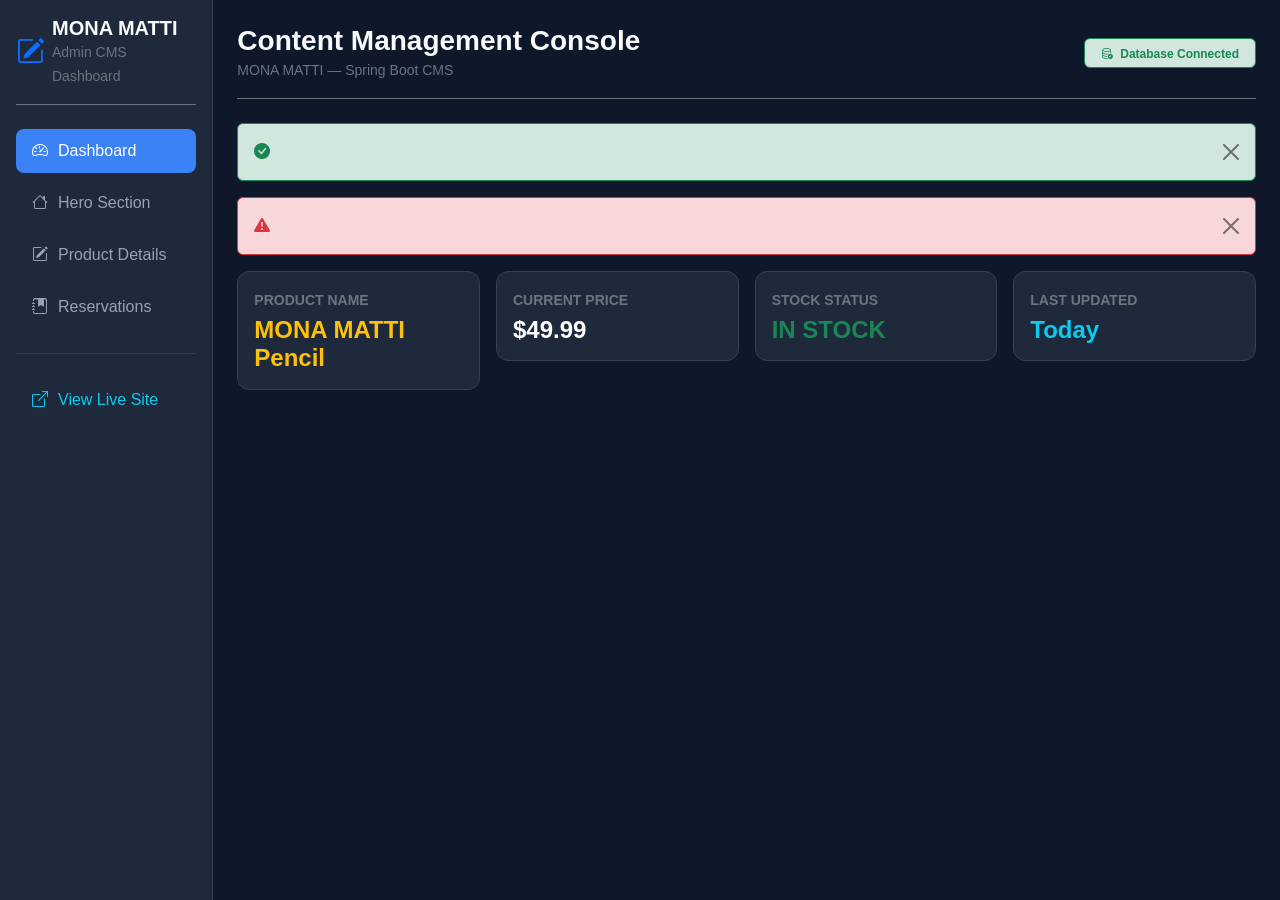
<file: src/main/resources/templates/admin/dashboard.html>
<!DOCTYPE html>
<html xmlns:th="http://www.thymeleaf.org" lang="en">
<head>
    <meta charset="UTF-8">
    <meta name="viewport" content="width=device-width, initial-scale=1.0">
    <title>MONA MATTI — Admin CMS Dashboard</title>
    <!-- Bootstrap 5 CSS -->
    <link href="https://cdn.jsdelivr.net/npm/bootstrap@5.3.2/dist/css/bootstrap.min.css" rel="stylesheet">
    <!-- Bootstrap Icons -->
    <link rel="stylesheet" href="https://cdn.jsdelivr.net/npm/bootstrap-icons@1.11.3/font/bootstrap-icons.min.css">
    
    <style>
        body {
            background-color: #0f172a;
            color: #f8fafc;
            font-family: -apple-system, BlinkMacSystemFont, "Segoe UI", Roboto, sans-serif;
        }
        .admin-sidebar {
            background-color: #1e293b;
            min-height: 100vh;
            border-right: 1px solid #334155;
        }
        .card-dark {
            background-color: #1e293b;
            border: 1px solid #334155;
            border-radius: 12px;
            color: #f8fafc;
        }
        .nav-link-admin {
            color: #94a3b8;
            border-radius: 8px;
            padding: 10px 16px;
            font-weight: 500;
            display: flex;
            align-items: center;
            gap: 10px;
            text-decoration: none;
            transition: all 0.2s ease;
        }
        .nav-link-admin:hover, .nav-link-admin.active {
            background-color: #3b82f6;
            color: #ffffff;
        }
        .table-dark-custom {
            color: #e2e8f0;
            --bs-table-bg: #1e293b;
            --bs-table-border-color: #334155;
        }
        .form-control-dark {
            background-color: #0f172a;
            border: 1px solid #334155;
            color: #f8fafc;
        }
        .form-control-dark:focus {
            background-color: #0f172a;
            border-color: #3b82f6;
            color: #ffffff;
            box-shadow: 0 0 0 0.25rem rgba(59, 130, 246, 0.25);
        }
    </style>
</head>
<body>

    <div class="container-fluid">
        <div class="row">
            
            <!-- Sidebar -->
            <aside class="col-md-3 col-lg-2 p-3 admin-sidebar">
                <div class="d-flex align-items-center gap-2 mb-4 pb-3 border-bottom border-secondary">
                    <i class="bi bi-pencil-square text-primary fs-3"></i>
                    <div>
                        <h5 class="m-0 fw-bold">MONA MATTI</h5>
                        <small class="text-secondary">Admin CMS Dashboard</small>
                    </div>
                </div>

                <nav class="nav flex-column gap-2">
                    <a href="#dashboard-tab" class="nav-link-admin active" data-bs-toggle="pill">
                        <i class="bi bi-speedometer2"></i> Dashboard
                    </a>
                    <a href="#hero-tab" class="nav-link-admin" data-bs-toggle="pill">
                        <i class="bi bi-house"></i> Hero Section
                    </a>
                    <a href="#product-tab" class="nav-link-admin" data-bs-toggle="pill">
                        <i class="bi bi-pencil-square"></i> Product Details
                    </a>
                    <a href="/admin/reservations" class="nav-link-admin">
                        <i class="bi bi-journal-bookmark-fill"></i> Reservations
                    </a>
                    <hr class="border-secondary my-3">
                    <a href="/" target="_blank" class="nav-link-admin text-info">
                        <i class="bi bi-box-arrow-up-right"></i> View Live Site
                    </a>
                </nav>
            </aside>

            <!-- Main Content Area -->
            <main class="col-md-9 col-lg-10 p-4">
                
                <!-- Header Bar -->
                <header class="d-flex justify-content-between align-items-center mb-4 pb-3 border-bottom border-secondary">
                    <div>
                        <h3 class="m-0 fw-bold">Content Management Console</h3>
                        <small class="text-secondary">MONA MATTI — Spring Boot CMS</small>
                    </div>
                    <div>
                        <span class="badge bg-success-subtle text-success px-3 py-2 border border-success">
                            <i class="bi bi-database-check me-1"></i> Database Connected
                        </span>
                    </div>
                </header>

                <!-- Notifications -->
                <div th:if="${successMessage}" class="alert alert-success bg-success-subtle text-success border-success alert-dismissible fade show">
                    <i class="bi bi-check-circle-fill me-2"></i> <span th:text="${successMessage}"></span>
                    <button type="button" class="btn-close" data-bs-dismiss="alert"></button>
                </div>
                <div th:if="${errorMessage}" class="alert alert-danger bg-danger-subtle text-danger border-danger alert-dismissible fade show">
                    <i class="bi bi-exclamation-triangle-fill me-2"></i> <span th:text="${errorMessage}"></span>
                    <button type="button" class="btn-close" data-bs-dismiss="alert"></button>
                </div>

                <div class="tab-content">
                    
                    <!-- TAB 1: DASHBOARD -->
                    <div class="tab-pane fade show active" id="dashboard-tab">
                        <div class="row g-3 mb-4">
                            <div class="col-md-3 col-6">
                                <div class="card-dark p-3">
                                    <small class="text-secondary fw-bold">PRODUCT NAME</small>
                                    <h4 class="fw-bold text-warning m-0 mt-1" th:text="${product != null ? product.name : 'MONA MATTI Pencil'}">MONA MATTI Pencil</h4>
                                </div>
                            </div>
                            <div class="col-md-3 col-6">
                                <div class="card-dark p-3">
                                    <small class="text-secondary fw-bold">CURRENT PRICE</small>
                                    <h4 class="fw-bold text-white m-0 mt-1" th:text="${product != null ? '$' + product.price : '$49.99'}">$49.99</h4>
                                </div>
                            </div>
                            <div class="col-md-3 col-6">
                                <div class="card-dark p-3">
                                    <small class="text-secondary fw-bold">STOCK STATUS</small>
                                    <h4 class="fw-bold text-success m-0 mt-1" th:text="${product != null ? product.stockStatus : 'IN STOCK'}">IN STOCK</h4>
                                </div>
                            </div>
                            <div class="col-md-3 col-6">
                                <div class="card-dark p-3">
                                    <small class="text-secondary fw-bold">LAST UPDATED</small>
                                    <h4 class="fw-bold text-info m-0 mt-1" th:text="${product != null &amp;&amp; product.updatedAt != null ? #temporals.format(product.updatedAt, 'yyyy-MM-dd HH:mm') : 'Today'}">Today</h4>
                                </div>
                            </div>
                        </div>
                    </div>

                    <!-- TAB 2: HERO SECTION -->
                    <div class="tab-pane fade" id="hero-tab">
                        <div class="card-dark p-4 mb-4">
                            <h4 class="fw-bold mb-3"><i class="bi bi-house text-primary me-2"></i> Hero Section</h4>
                            <form th:action="@{/admin/product/save}" th:object="${product}" method="post">
                                <input type="hidden" th:field="*{id}" />
                                <div class="row g-3">
                                    <div class="col-12">
                                        <label class="form-label text-secondary small">Hero Title</label>
                                        <input type="text" th:field="*{heroTitle}" class="form-control form-control-dark" required>
                                    </div>
                                    <div class="col-12">
                                        <label class="form-label text-secondary small">Hero Subtitle</label>
                                        <textarea th:field="*{heroSubtitle}" class="form-control form-control-dark" rows="2"></textarea>
                                    </div>
                                    <div class="col-md-6">
                                        <label class="form-label text-secondary small">Button Text</label>
                                        <input type="text" value="ORDER NOW" class="form-control form-control-dark">
                                    </div>
                                    <div class="col-md-6">
                                        <label class="form-label text-secondary small">Button Link</label>
                                        <input type="text" value="#product" class="form-control form-control-dark">
                                    </div>
                                    <div class="col-12">
                                        <label class="form-label text-secondary small">Hero Pencil Model</label>
                                        <input type="text" th:field="*{mainImage}" class="form-control form-control-dark">
                                    </div>
                                    <div class="col-12 text-end">
                                        <button type="submit" class="btn btn-primary px-4"><i class="bi bi-save me-1"></i> Save Hero Changes</button>
                                    </div>
                                </div>
                            </form>
                        </div>
                    </div>

                    <!-- TAB 3: PRODUCT DETAILS & TECHNICAL SPECIFICATIONS -->
                    <div class="tab-pane fade" id="product-tab">
                        <div class="card-dark p-4 mb-4">
                            <h4 class="fw-bold mb-3"><i class="bi bi-pencil-square text-primary me-2"></i> Product Details</h4>
                            <form th:action="@{/admin/product/save}" th:object="${product}" method="post">
                                <input type="hidden" th:field="*{id}" />
                                <div class="row g-3">
                                    <div class="col-md-6">
                                        <label class="form-label text-secondary small">Product Name</label>
                                        <input type="text" th:field="*{name}" class="form-control form-control-dark" required>
                                    </div>
                                    <div class="col-md-6">
                                        <label class="form-label text-secondary small">Price ($)</label>
                                        <input type="number" step="0.01" th:field="*{price}" class="form-control form-control-dark" required>
                                    </div>
                                    <div class="col-md-6">
                                        <label class="form-label text-secondary small">Stock Status</label>
                                        <select th:field="*{stockStatus}" class="form-control form-control-dark">
                                            <option value="IN STOCK">IN STOCK</option>
                                            <option value="LIMITED EDITION">LIMITED EDITION</option>
                                            <option value="PRE-ORDER">PRE-ORDER</option>
                                            <option value="OUT OF STOCK">OUT OF STOCK</option>
                                        </select>
                                    </div>
                                    <div class="col-md-6">
                                        <label class="form-label text-secondary small">Buy Button Text</label>
                                        <input type="text" value="ORDER NOW" class="form-control form-control-dark">
                                    </div>
                                    <div class="col-12">
                                        <label class="form-label text-secondary small">Description</label>
                                        <textarea th:field="*{description}" class="form-control form-control-dark" rows="3"></textarea>
                                    </div>
                                </div>

                                <h5 class="fw-bold mt-4 pt-3 border-top border-secondary text-primary"><i class="bi bi-box-seam me-2"></i> Technical Specifications</h5>
                                <div class="row g-3 mt-1">
                                    <div class="col-md-6">
                                        <label class="form-label text-secondary small">Material</label>
                                        <input type="text" value="Anodized Aluminium &amp; Brass" class="form-control form-control-dark">
                                    </div>
                                    <div class="col-md-6">
                                        <label class="form-label text-secondary small">Length</label>
                                        <input type="text" value="140mm Barrel" class="form-control form-control-dark">
                                    </div>
                                    <div class="col-md-6">
                                        <label class="form-label text-secondary small">Weight</label>
                                        <input type="text" value="28g" class="form-control form-control-dark">
                                    </div>
                                    <div class="col-md-6">
                                        <label class="form-label text-secondary small">Colour</label>
                                        <input type="text" value="Matte Black &amp; Brushed Brass" class="form-control form-control-dark">
                                    </div>
                                    <div class="col-md-6">
                                        <label class="form-label text-secondary small">Nib Size</label>
                                        <input type="text" value="0.7mm HB Lead" class="form-control form-control-dark">
                                    </div>
                                    <div class="col-md-6">
                                        <label class="form-label text-secondary small">Number of Internal Nibs</label>
                                        <input type="text" value="5 Lead Nibs" class="form-control form-control-dark">
                                    </div>
                                    <div class="col-md-6">
                                        <label class="form-label text-secondary small">Replaceable</label>
                                        <select class="form-control form-control-dark">
                                            <option value="Yes">Yes</option>
                                            <option value="No">No</option>
                                        </select>
                                    </div>
                                    <div class="col-12">
                                        <label class="form-label text-secondary small">Additional Specifications</label>
                                        <textarea class="form-control form-control-dark" rows="2">Zero sharpening required. Universal refill cartridge compatible.</textarea>
                                    </div>
                                    <div class="col-12 text-end">
                                        <button type="submit" class="btn btn-primary px-4"><i class="bi bi-save me-1"></i> Save Product Details &amp; Specs</button>
                                    </div>
                                </div>
                            </form>
                        </div>
                    </div>

                </div>

            </main>
        </div>
    </div>

    <!-- Bootstrap 5 JS Bundle -->
    <script src="https://cdn.jsdelivr.net/npm/bootstrap@5.3.2/dist/js/bootstrap.bundle.min.js"></script>
</body>
</html>
</file>
